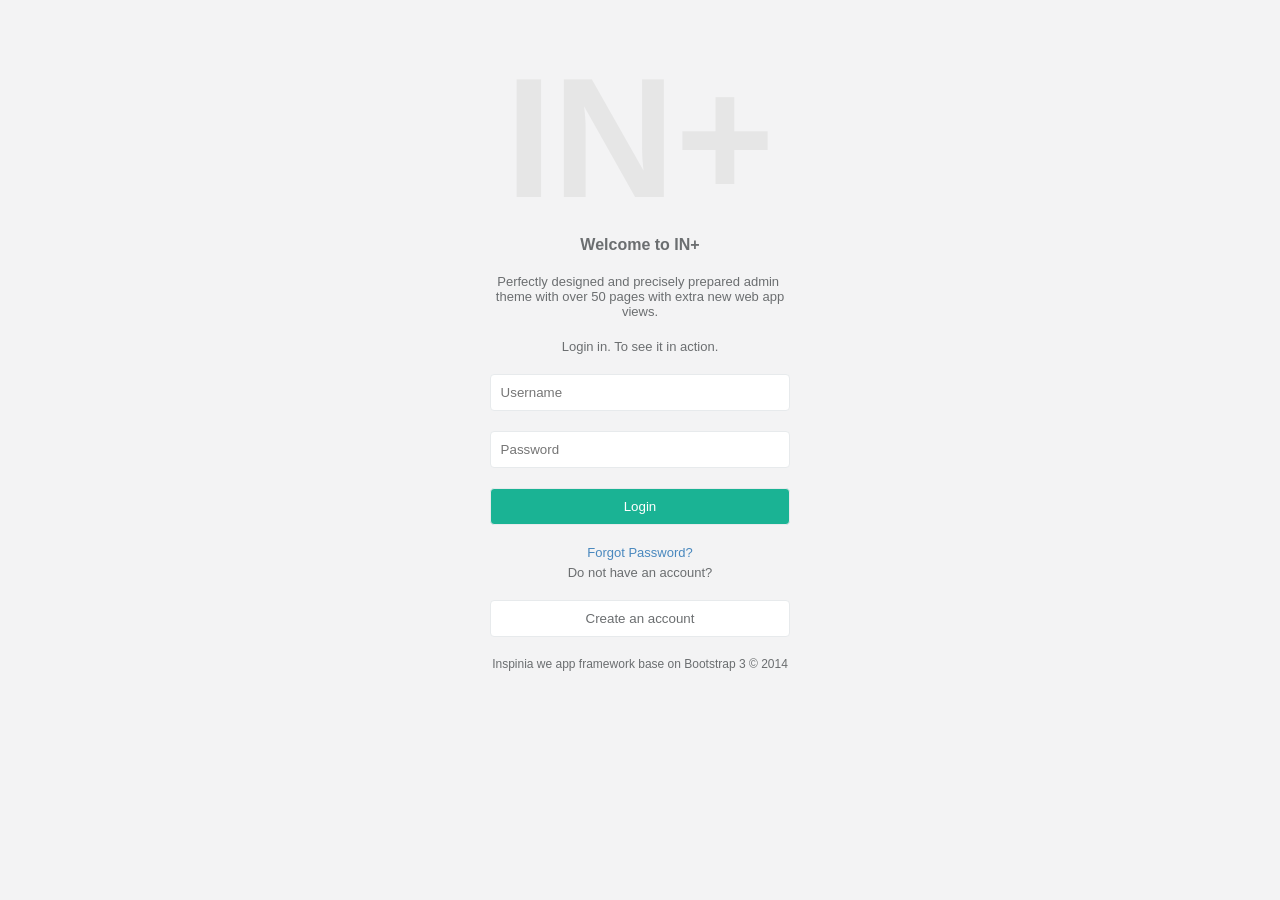
<file: index.html>
<!DOCTYPE html>
<html>
  <head>
    <title>Login</title>
    <link rel="stylesheet" type="text/css" href="Main.css" />
    <link rel="stylesheet" type="text/css" href="Theme.css" />
    <link rel="stylesheet" href="https://cdnjs.cloudflare.com/ajax/libs/font-awesome/4.7.0/css/font-awesome.min.css"/>
    <meta name="viewport" content="width=device-width, initial-scale=1" />
  </head>

  <body class="bg-gray">
    <form class="align-font-center dp-flex-c mg-t-40p" action="#">
        <div class="fs-170 e6-color">IN+</div>
        <div class="pr-font-color fs-16"><b>Welcome to IN+</b></div>
        <div class="pr-font-color fs-13 w-23 mg-t-20p align-self-center">
            Perfectly designed and precisely prepared admin  theme 
            with over 50 pages with extra new web app views.
        </div>
        <div class="pr-font-color fs-13 mg-t-20p">Login in. To see it in action.</div>
        <input id="user-email" class="pd-10 mg-t-20p w-23 border-box align-self-center pr-border" type="email" placeholder="Username"></input>
        <input id="pass-word" class="pd-10 mg-t-20p w-23 border-box align-self-center pr-border" type="password" placeholder="Password"></input>
        <input id="dashboardv1" class="pd-10 mg-t-20p w-23 pr-green-color white-color align-self-center pr-border" type="submit" value="Login"></input>
        <div class="pr-blue-color fs-13 mg-t-20p">Forgot Password?</div>
        <div class="pr-font-color fs-13 mg-t-5p">Do not have an account?</div>
        <input id="register-pg" class="pd-10 mg-t-20p w-23 bg-white pr-font-color align-self-center pr-border" type="submit" value="Create an account"></input>
        <div class="pr-font-color fs-12 w-23 mg-t-20p align-self-center">
          Inspinia we app framework base on Bootstrap 3 © 2014
        </div>
    </form>
  </body>
  <script src="https://ajax.googleapis.com/ajax/libs/jquery/3.4.1/jquery.min.js"></script>
  <script src="main.js"></script>
</html>
</file>
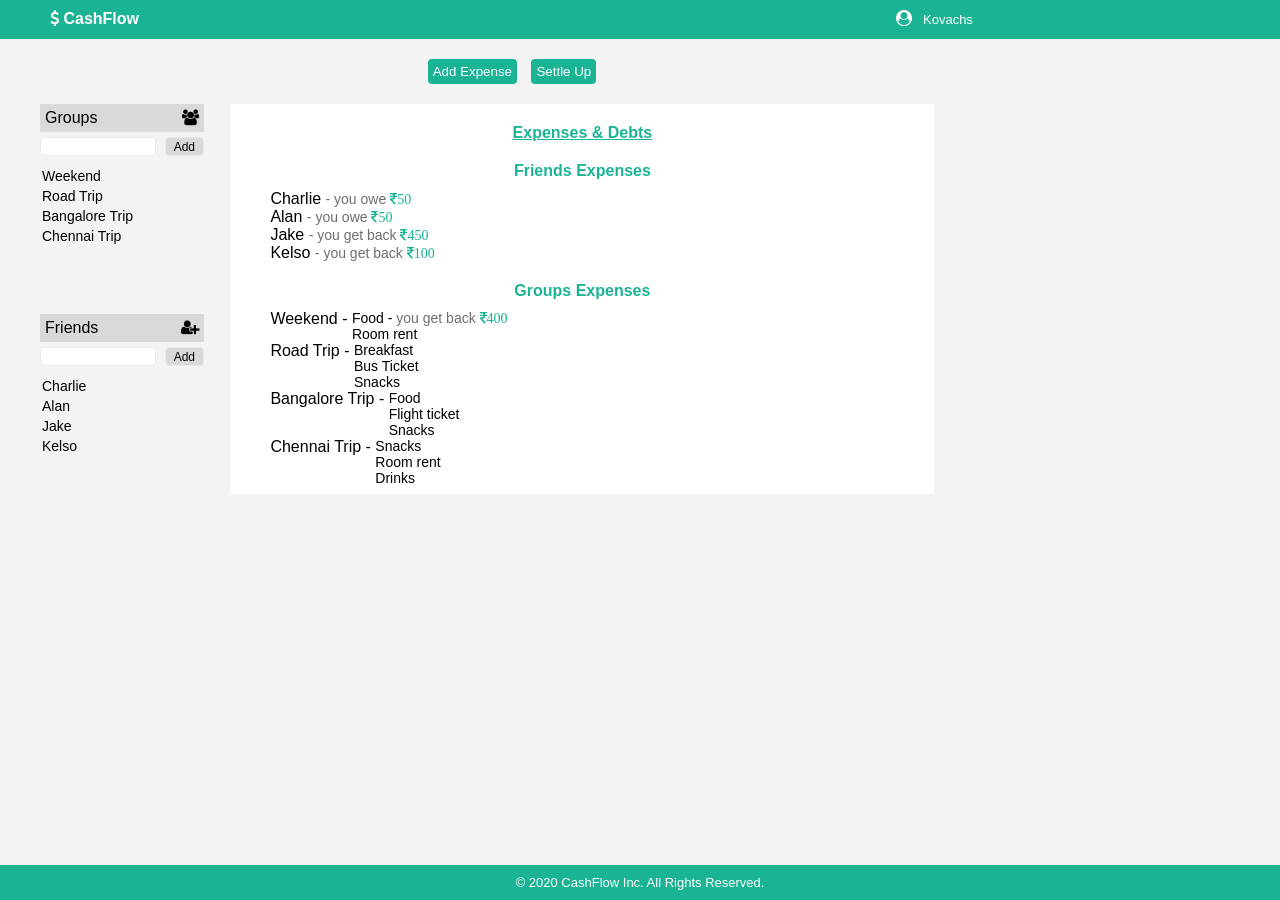
<file: CashFlow.html>
<!DOCTYPE html>
<html>
  <head>
    <title>Cash Flow</title>
    <link rel="stylesheet" type="text/css" href="Main.css" />
    <link rel="stylesheet" type="text/css" href="Theme.css" />
    <link rel="stylesheet" href="https://cdnjs.cloudflare.com/ajax/libs/font-awesome/4.7.0/css/font-awesome.min.css"/>
    <meta name="viewport" content="width=device-width, initial-scale=1" />
  </head>

  <body class="bg-gray">
    <nav class="pr-green-color w-100">
        <div class="dp-flex-sp-bw w-80 pd-10 white-color">
            <div class="mg-l-40p">
                <i class="fa fa-dollar"></i>
                <b>CashFlow</b>
            </div>
            <div>
                <i class="fa fa-user-circle"></i>
                <select name="profile-navigate" id="profileNavigate" onchange="viewSelfexpenses()" class="pr-green-color white-color no-border-ip border-rad-4p fs-13 pd-2 mg-l-5p">
                    <option value="Profile">Kovachs</option>
                    <option value="View Expenses">View Expenses</option>
                </select>
            </div>
        </div>
    </nav>

    <section class="align-font-center w-80 mg-t-20p">
        <button class="pd-5 pr-green-color white-color no-border-ip border-rad-4p">Add Expense</button>
        <button class="pd-5 mg-l-10p pr-green-color white-color no-border-ip border-rad-4p">Settle Up</button>
    </section>

    <div class="dp-flex w-100 h-100">
        <div class="w-18">
            <section class="h-200p">
                <div class="mg-t-20p mg-l-40p w-71 dp-flex-sp-bw pd-5 d9-bg-color">
                    <Span>Groups</Span>
                    <i class="fa fa-users"></i>
                </div>
                <div class="dp-flex-sp-bw mg-t-5p mg-l-40p w-71">
                    <input type="text" class="w-71 pr-border border-rad-4p" id="addGroup"></input>
                    <input type="button" class="w-23 fs-12 d9-bg-color pr-border border-rad-4p" onclick="createGroup()" value="Add"></input>
                </div>
                <ul class="w-85 h-120 mg-t-10p overflow-y" id="groupsList"></ul>
            </section>
            <section class="h-200p">
                <div class="mg-t-10p mg-l-40p w-71 dp-flex-sp-bw pd-5 d9-bg-color">
                    <Span>Friends</Span>
                    <i class="fa fa-user-plus"></i>
                </div>
                <div class="dp-flex-sp-bw mg-t-5p mg-l-40p w-71">
                    <input type="text" class="w-71 pr-border border-rad-4p" id="addFriend"></input>
                    <input type="button" class="w-23 fs-12 d9-bg-color pr-border border-rad-4p" onclick="createFriend()" value="Add"></input>
                </div>
                <ul class="w-85 h-120 mg-t-10p overflow-y" id="friendsList"></ul>
            </section>
        </div>
        <div class="w-55 bg-white mg-t-20p mg-b-20p mg-r-20p">
            <div class="mg-t-20p pr-fnt-green-color font-st-uline align-font-center">
               <b>Expenses & Debts</b> 
            </div>
            <div id="renderContent" class="overflow-y"></div>
        </div>
    </div>
    
    <footer class="pr-green-color white-color pd-10 fs-13 align-font-center bottom-0 p-absolute w-100">
        <i>&copy;</i>
        <span>2020 CashFlow Inc. All Rights Reserved. </span>
    </footer>
  </body>

  <script src="https://ajax.googleapis.com/ajax/libs/jquery/3.4.1/jquery.min.js"></script>
  <script src="main.js"></script>
  <script src="cashflow.js"></script>
</html>
</file>
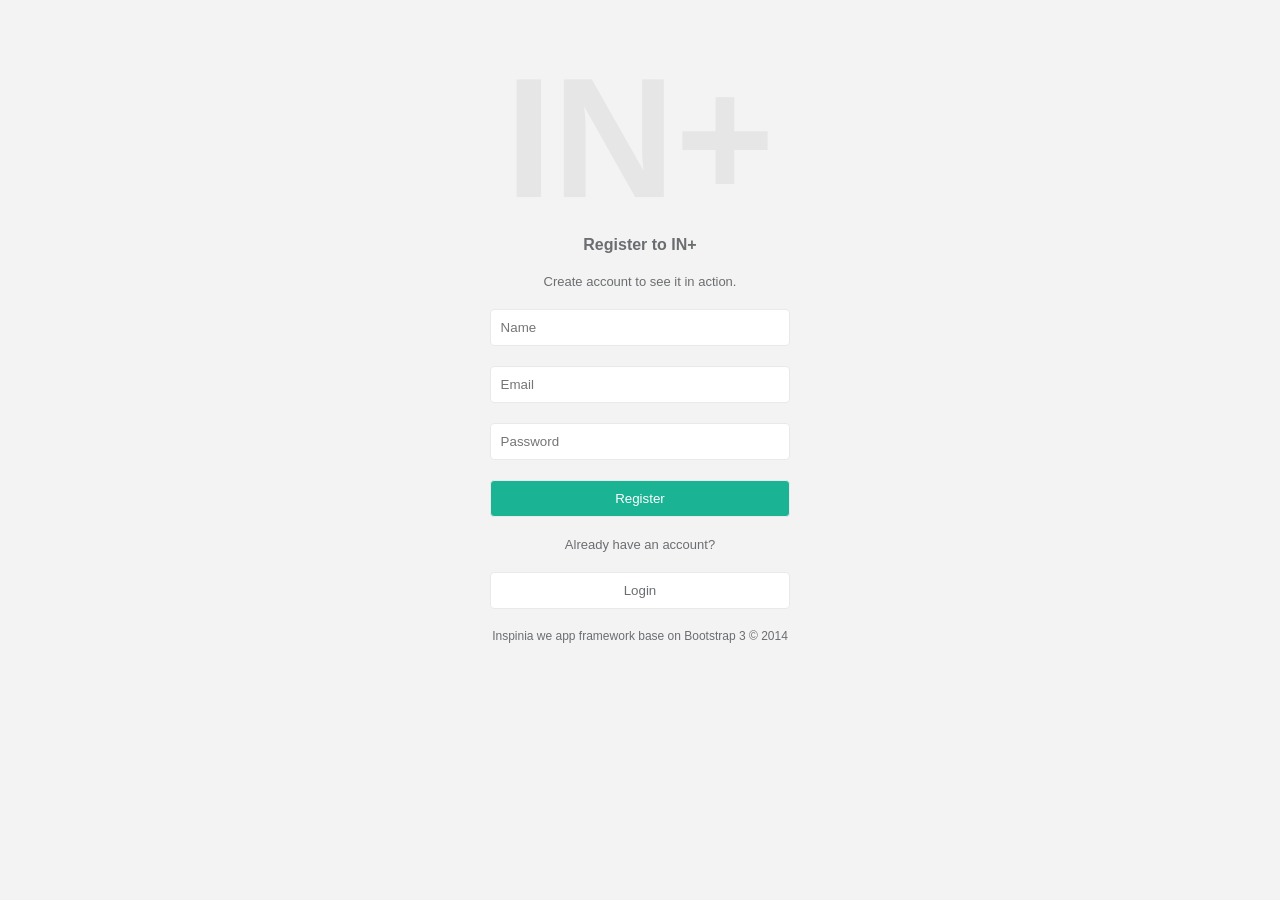
<file: Register.html>
<!DOCTYPE html>
<html>
  <head>
    <title>Register</title>
    <link rel="stylesheet" type="text/css" href="Main.css" />
    <link rel="stylesheet" type="text/css" href="Theme.css" />
    <link rel="stylesheet" href="https://cdnjs.cloudflare.com/ajax/libs/font-awesome/4.7.0/css/font-awesome.min.css"/>
    <meta name="viewport" content="width=device-width, initial-scale=1" />
  </head>

  <body class="bg-gray">
    <form class="align-font-center dp-flex-c mg-t-40p" action="#">
        <div class="fs-170 e6-color">IN+</div>
        <div class="pr-font-color fs-16"><b>Register to IN+</b></div>
        <div class="pr-font-color fs-13 w-23 mg-t-20p align-self-center">Create account to see it in action.</div>
        <input id="register-user" class="pd-10 mg-t-20p w-23 border-box align-self-center pr-border" type="text" placeholder="Name"></input>
        <input id="register-email" class="pd-10 mg-t-20p w-23 border-box align-self-center pr-border" type="email" placeholder="Email"></input>
        <input id="register-password" class="pd-10 mg-t-20p w-23 border-box align-self-center pr-border" type="password" placeholder="Password"></input>
        <input id="create-user" class="pd-10 mg-t-20p w-23 pr-green-color white-color align-self-center pr-border" type="submit" value="Register"></input>
        <div class="pr-font-color fs-13 mg-t-20p">Already have an account?</div>
        <input id="login-pg" class="pd-10 mg-t-20p w-23 bg-white pr-font-color align-self-center pr-border" type="submit" value="Login"></input>
        <div class="pr-font-color fs-12 w-23 mg-t-20p align-self-center">
          Inspinia we app framework base on Bootstrap 3 © 2014
        </div>
    </form>
  </body>
  <script src="https://ajax.googleapis.com/ajax/libs/jquery/3.4.1/jquery.min.js"></script>
  <script src="main.js"></script>
</html>
</file>
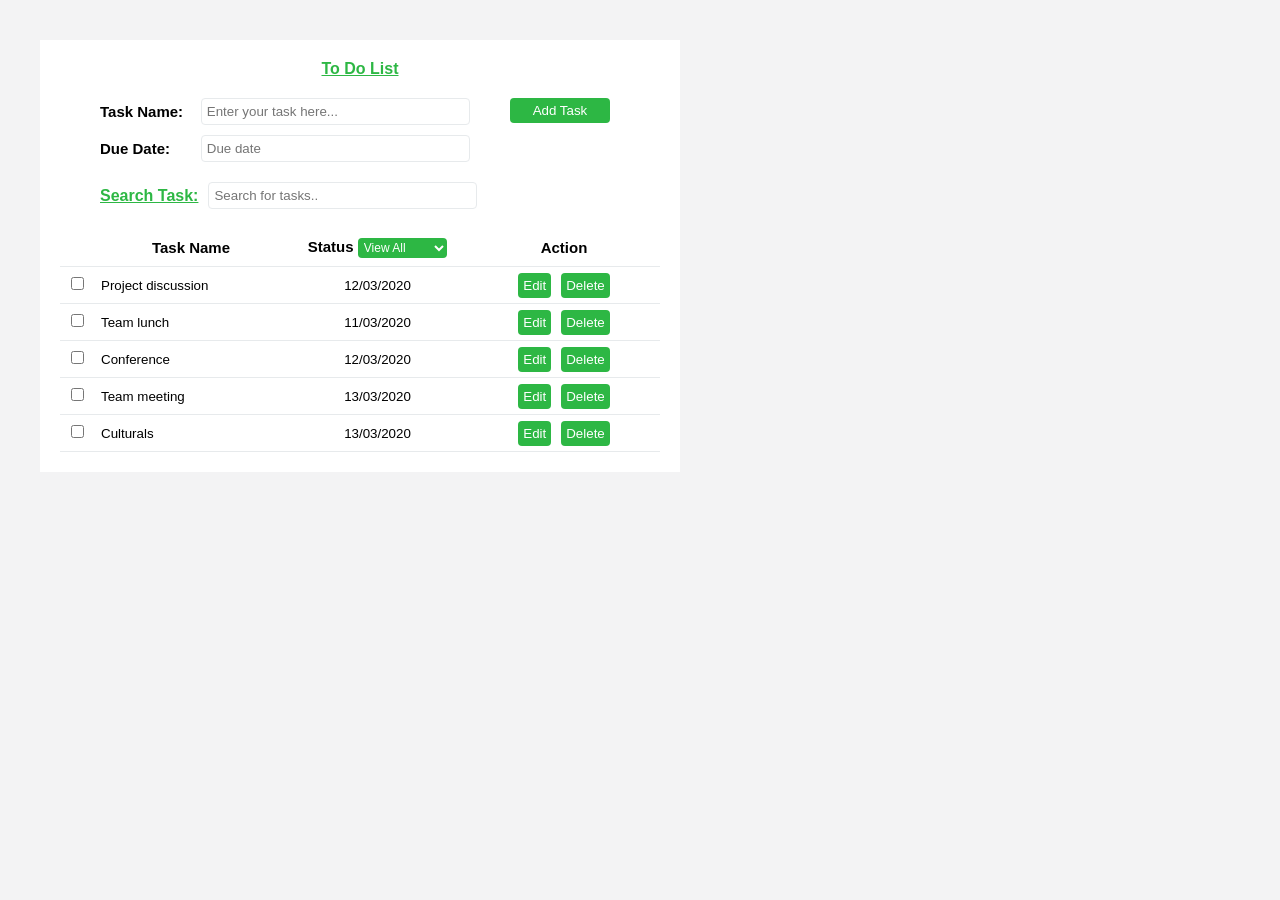
<file: Todolist.html>
<!DOCTYPE html>
<html>
  <head>
    <title>To Do List</title>
    <link rel="stylesheet" type="text/css" href="Main.css" />
    <link rel="stylesheet" type="text/css" href="Theme.css" />
    <link rel="stylesheet" href="https://cdnjs.cloudflare.com/ajax/libs/font-awesome/4.7.0/css/font-awesome.min.css" />
    <meta name="viewport" content="width=device-width, initial-scale=1" />
  </head>

  <body class="bg-gray">
    <div class="bg-white w-50 mg-t-40p mg-l-40p pd-20">
        <div class="w-100 align-font-center font-st-uline success-color"><b>To Do List</b></div>
        <div class="dp-flex mg-t-20p mg-l-40p">
            <div class="w-18 fs-15 mg-t-5p">
                <b>Task Name:</b>
            </div>
            <div class="w-48">
                <input type="text" class="pd-5 border-rad-4p pr-border w-100" id="taskName" placeholder="Enter your task here..."></input>
            </div>
            <div class="w-18">
                <input type="button" onclick="addTask()"class="pd-5 mg-l-40p bg-green white-color no-border-ip border-rad-4p w-100" value="Add Task"></input>
            </div>
        </div>
        <div class="dp-flex mg-t-10p mg-l-40p">
            <div class="w-18 fs-15 mg-t-5p">
                <b>Due Date:</b>
            </div>
            <div class="w-48">
                <input type="text" class="pd-5 border-rad-4p pr-border w-100" id="taskDate" placeholder="Due date"></input>
            </div>
        </div>

        <div class="dp-flex mg-t-10p mg-l-40p mg-t-20p">
            <div class="font-st-uline success-color mg-t-5p">
                <b>Search Task:</b>
            </div>
            <div class="w-48">
                <input type="search" id="searchBytaskname" oninput="searchTasks()" class="pd-5 border-rad-4p pr-border w-100 mg-l-10p" id="taskFilter" placeholder="Search for tasks.."></input>
            </div>
        </div>
        
        <table id="toDoactivities" class="w-100 pd-20 mg-t-20p fs-15 no-border align-font-center">
            <thead class="pr-btm-border">
                <th></th>
                <th class="pd-10">Task Name</th>
                <th class="">Status 
                    <select name="select-status" id="selectStatus" onchange="filterTasks()" class="pd-2 fs-12 bg-green white-color no-border-ip border-rad-4p w-50">
                        <option value="View All">View All</option>
                        <option value="In Progress">In Progress</option>
                        <option value="Due">Due</option>
                        <option value="Completed">Completed</option>
                    </select>
                </th>
                <th class="pd-10">Action</th>
            </thead>
            <tbody id="tasksforToday" class="fs-13">
            </tbody>
        </table>

    </div>

  </body>
  <script src="https://ajax.googleapis.com/ajax/libs/jquery/3.4.1/jquery.min.js"></script>
  <script src="main.js"></script>
  <script src="todolist.js"></script>
</html>
</file>
<file: Main.css>
* {
  margin: 0;
  box-sizing: border-box;
  font-family: "Open Sans", sans-serif; 
}

.border-box {
  box-sizing: border-box;
}

.bg-gray {
  background-color: #f3f3f4;
}

.bg-transprnt {
    background-color: transparent;
}

.bg-2F4050 {
    background-color: #2F4050;
}

.bg-F3F3F4 {
    background-color: #F3F3F4;
}

.pr-font-color {
  color: #6b6e70;
}

.pr-green-color {
  background-color: #1ab394;
}

.pr-fnt-green-color {
    color: #1ab394;
}

.pr-orange-color {
    background-color: #F8AC59;
}

.pr-blue-color {
  color: #4988be;
}

.pr-border {
  border-radius: 4px;
  border: 2px solid #e5e6e7;
}

.pr-btm-border {
    border-bottom: 1px solid #E7EAEC;
}

.pr-border {
   border: 1px solid #E7EAEC;
}

.c-right-border {
    border-right: 1px solid #E7EAEC;
}

.c-bg-lblue {
    background-color: #F3F6FB;
}

.fs-170 {
  font-size: 170px;
  font-weight: bold;
}

.c4-color {
    color: #c4c4c4;
}

.e6-color {
  color: #e6e6e6;
}

.e81-color {
    color: #818181;
}

.e99-color {
    color: #999999;
}

.d9-bg-color {
    background-color: #d9d9d9;
}

.c-left-border-green {
  border-left: 3px solid #1ab394;
}

.bg-dropdown-menu {
  background-color: #293846;
  color: #A2ACBD;
}

#menu-component a:hover {
  color: #e6e6e6;
}

#sidebar {
  position: fixed;
  width: 200px;
  height: 100%;
  background: #2F4050;
  left: -120px;
  transition: all 500ms linear;
}
#sidebar.active {
  left: 0px;
}
#sidebar a {
  color: #818181;
  list-style: none;
}
#sidebar a:hover {
    color: #f1f1f1; 
}
#sidebar .toggle-btn {
  position: absolute;
  left: 230px;
  top: 10px;
}
#sidebar .toggle-btn span {
  display: block;
  width: 20px;
  height: 3px;
  background: white;
  margin: 2px 0px;
  border-radius: 5px;
}

.dropdown-container {
    display: none;
    background-color: #2F4050;
}

.dropdown-btn {
    padding:10px;
    font-size: 13px;
    text-decoration: none;
    background: #2F4050;
    border: none;
    color: #818181;
    display: block;
    text-align: left;
    margin-left: 10px;
  }

  .dropdown-btn:hover {
    color: #f1f1f1;
  }
  
  .dropdownOptions {
    background-color:#2F4050;
    color: white;
  }

  #headerSearch:focus {
    outline: none;
  }

  #headerContent {
      margin-left: 150px;
  }

  #mainContent {
      margin-left: 80px;
  }

.cust-trans-20p {
    transform: translate(-20px, -20px);
}

.cust-trans-chatbox {
    transform: translate(-70px,-20px);
}

#chat-box-enter:focus {
  outline: none;
}

#slide-down1, #slide-down2, #slide-down3 {
  display: none;
}

#employee-dashboard {
  margin-left: -40px;
}

#employee-dashboard li {
  list-style-type: none;
}

#employee-dashboard li:hover {
  background-color: #d9d9d9;
}

#employee-dashboard .active-tab {
  background-color: #ffffff;
  border-bottom: 1px solid #E7EAEC;
}

.tab-content {
  display: none;
}

.tab-content.active-tab {
  display: block;
}

#menu-component {
  margin-left: -120px;
}

#menu-dashboard-content, #menu-forms-content {
  display: none;
}

#toggle-menu-component {
  background-color: #1ab394;
}

#toggle-menu-component span {
  display: block;
  width: 20px;
  height: 3px;
  background-color: white;
  margin: 2px 0px;
  border-radius: 5px;
}

.editingTask {
  display: none;
}

#profileNavigate {
  -webkit-appearance: none;
}
</file>
<file: Theme.css>
.pointer {
    cursor: pointer;
}

.bg-white {
    background-color: white;
}

.bg-blue {
    background-color: #2E5BFF;
}

.bg-green {
    background-color: #2DB744;
}

.white-color {
    color: white;
}

.black-color {
    color: black;
}

.blue-color {
    color: #2E5BFF;
}

.success-color {
    color: #2DB744;
}

.failure-color {
    color: #E84A50;
}

.font-st-none {
    text-decoration: none;
}

.font-st-uline {
    text-decoration: underline;
}

.font-st-lthrough {
    text-decoration: line-through;
}

.fs-12 {
    font-size: 12px;
}

.fs-13 {
    font-size: 13px;
}

.fs-14 {
    font-size: 14px;
}

.fs-15 {
    font-size: 15px;
}

.fs-16 {
    font-size: 16px;
}

.fs-28 {
    font-size: 28px;
}

.fs-34 {
    font-size: 34px;
}

.fs-48 {
    font-size: 48px;
}

.float-l {
    float: left;
}

.top-0 {
    top: 0;
}

.right-0 {
    right: 0;
}

.bottom-0 {
    bottom: 0;
}

.left-0 {
    left: 0;
}

.float-r {
    float: right;
}

.float-cl {
    clear: both;
}

.align-it-center {
    align-items: center;
}

.align-font-left {
    text-align: left;
}

.align-font-center {
    text-align: center;
}

.align-content-center {
    align-content: center;
}

.align-self-center {
    align-self: center;
}

.w-5 {
    width: 5%;
}

.w-10 {
    width: 10%;
}

.w-18 {
    width: 18%;
}

.w-20 {
    width: 20%;
}

.w-23 {
    width: 23.5%;
}

.w-27 {
    width: 27%;
}

.w-32 {
    width: 32%;
}

.w-43 {
    width: 43%;
}

.w-48 {
    width: 48%;
}

.w-49 {
    width: 49%;
}

.w-50 {
    width: 50%;
}

.w-55 {
    width: 55%;
}

.w-66 {
    width: 66%;
}

.w-71 {
    width: 71%;
}

.w-80 {
    width: 80%;
}

.w-85 { 
    width: 85%;
}

.w-95 {
    width: 95%;
}

.w-100 {
    width: 100%;
}

.w-200p {
    width: 200px;
}

.w-ft-content {
    width: fit-content;
}

.h-60p {
    height: 60px;
}

.h-120 {
    height: 120px;
}

.h-200p {
    height: 200px;
}

.h-300p {
    height: 300px;
}

.h-400p {
    height: 400px;
}

.h-100 {
    height: 100%;
}

.h-ft-content {
    height: fit-content;
}

.pd-2 {
    padding: 2px;
}

.pd-5 {
    padding: 5px;
}

.pd-10 {
    padding: 10px;
}

.pd-20 {
    padding: 20px;
}

.pl-5 {
    padding-left: 5px;
}

.pl-10 {
    padding-left: 10px;
}

.pl-15 {
    padding-left: 15px;
}

.pt-10 {
    padding-top: 10px;
}

.pt-15 {
    padding-top: 15px;
}

.pr-5 {
    padding-right: 5px;
}

.mg-l-5 {
    margin-left: 5%;
}

.mg-l-10 {
    margin-left: 10%;
}

.mg-l-25 {
    margin-left: 25%;
}

.mg-l-5p {
    margin-left: 5px;
}

.mg-l-10p {
    margin-left: 10px;
}

.mg-l-20p {
    margin-left: 20px;
}

.mg-l-40p {
    margin-left: 40px;
}

.mg-l-50p {
    margin-left: 50px;
}

.mg-l-250p {
    margin-left: 250px;
}

.mg-t-5 {
    margin-top: 5%;
}

.mg-t-10 {
    margin-top: 10%;
}

.mg-t-20 {
    margin-top: 20%;
}

.mg-t-5p {
    margin-top: 5px;
}

.mg-t-10p {
    margin-top: 10px;
}

.mg-t-15p {
    margin-top: 15px;
}

.mg-t-20p {
    margin-top: 20px;
}

.mg-t-40p {
    margin-top: 40px;
}

.mg-t-270p {
    margin-top: 270px;
}

.mg-t-inherit {
    margin-top: inherit;
}

.mg-r-5 {
    margin-right: 5%;
}

.mg-r-5p {
    margin-right: 5px;
}
 
.mg-r-10p {
    margin-right: 10px;
}

.mg-r-15p {
    margin-right: 15px;
}

.mg-r-20p {
    margin-right: 20px;
}

.mg-b-10p {
    margin-bottom: 10px;
}

.mg-b-20p {
    margin-bottom: 20px;
}

.dp-hidden {
    display: none;
}

.dp-block {
    display: block;
}

.dp-inline {
    display: inline;
}

.dp-in-block {
    display: inline-block;
}

.dp-flex {
    display: flex;
}

.dp-flex-c {
    display: flex;
    flex-direction: column;
}

.dp-flex-r {
    display: flex;
    flex-direction: row;
}

.dp-flex-r-rev {
    display: flex;
    flex-direction: row-reverse;
}

.dp-flex-sp-bw {
    display: flex;
    justify-content: space-between;
}

.p-relative {
    position: relative;
}

.p-absolute {
    position: absolute;
}

.p-fixed {
    position: fixed;
}

.circle-16 {
    border-radius: 50%;
    height: 16px;
    width: 16px;
}

.circle-34 {
    border-radius: 50%;
    height: 34px;
    width: 34px;
}

.circle-48 {
    border-radius: 50%;
    height: 48px;
    width: 48px;
}

.circle-120 {
    border-radius: 50%;
    height: 120px;
    width: 120px;  
}

.no-border {
    border-collapse: collapse;
}

.no-border-ip {
    border: none;
}

.border-rad-4p {
    border-radius: 4px;
}

.overflow-y {
    overflow-y: scroll;
}
</file>
